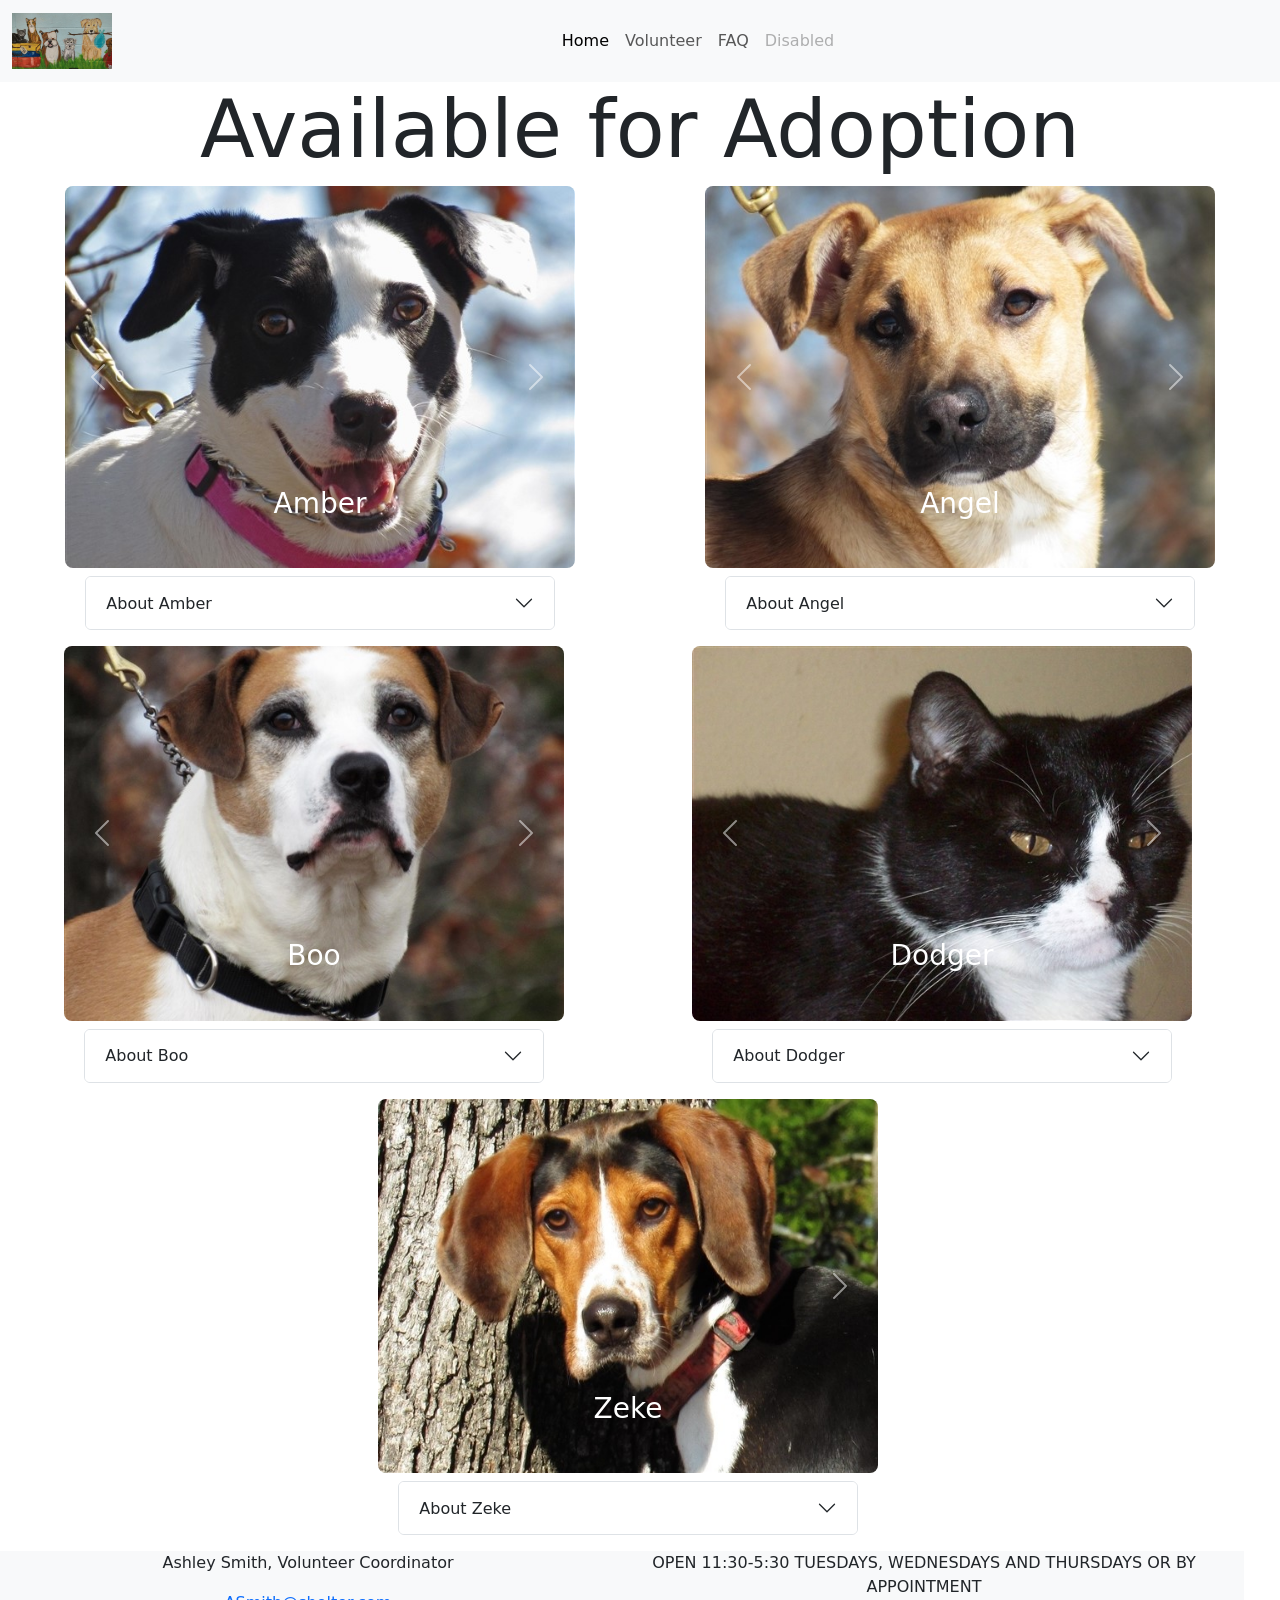
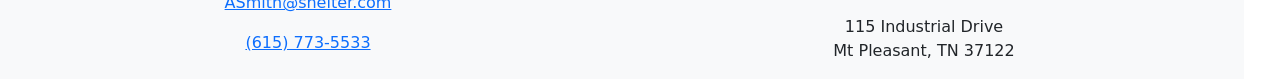
<file: index.html>
<!DOCTYPE html>
<html lang="en">
<head>
    <meta charset="UTF-8">
    <meta name="viewport" content="width=device-width, initial-scale=1.0">
    <link href="https://cdn.jsdelivr.net/npm/bootstrap@5.3.3/dist/css/bootstrap.min.css" rel="stylesheet" integrity="sha384-QWTKZyjpPEjISv5WaRU9OFeRpok6YctnYmDr5pNlyT2bRjXh0JMhjY6hW+ALEwIH" crossorigin="anonymous">
    <script src="https://cdn.jsdelivr.net/npm/bootstrap@5.3.3/dist/js/bootstrap.bundle.min.js" integrity="sha384-YvpcrYf0tY3lHB60NNkmXc5s9fDVZLESaAA55NDzOxhy9GkcIdslK1eN7N6jIeHz" crossorigin="anonymous"></script>
    <link rel="stylesheet" href="./styles.css">
    <title>Adopt</title>
</head>
<body>

    <div class="container-fluid">
        <div class="row">
            <div class="col gx-0">
                <nav class="navbar navbar-expand-lg bg-body-tertiary">
                    <div class="container-fluid">
                      <a class="navbar-brand" href="#"><img src="./Images/Path.jpeg" width="100px"></a>
                      <button class="navbar-toggler" type="button" data-bs-toggle="collapse" data-bs-target="#navbarNav" aria-controls="navbarNav" aria-expanded="false" aria-label="Toggle navigation">
                        <span class="navbar-toggler-icon"></span>
                      </button>
                      <div class="collapse navbar-collapse" id="navbarNav">
                        <ul class="navbar-nav">
                          <li class="nav-item">
                            <a class="nav-link active" aria-current="page" href="index.html">Home</a>
                          </li>
                          <li class="nav-item">
                            <a class="nav-link" href="./volunteer.html">Volunteer</a>
                          </li>
                          <li class="nav-item">
                            <a class="nav-link" href="./faq.html">FAQ</a>
                          </li>
                          <li class="nav-item">
                            <a class="nav-link disabled" aria-disabled="true">Disabled</a>
                          </li>
                        </ul>
                      </div>
                    </div>
                  </nav>
            </div>
        </div>
        <div class="row">
            <div class="col">
                <h1 class="display-1 text-center"> Available for Adoption</h1>
            </div>
        </div>
        <div class="row">
            <div class="col-xs-12 col-md-5 mx-auto">
                <div id="Amber" class="carousel slide carousel-fade">
                    <div class="carousel-inner">
                      <div class="carousel-item active">
                        <img src="./Images/Amber/Amber01 (Mt Pleasant).jpeg" class="d-block rounded-3 w-100" alt="...">
                        <div class="carousel-caption">
                            <h3>Amber</h3>
                        </div>
                      </div>
                      <div class="carousel-item">
                        <img src="./Images/Amber/02 (Mt Pleasant).jpeg" class="d-block rounded-3 w-100" alt="...">
                      </div>
                      <div class="carousel-item">
                        <img src="./Images/Amber/03 (Mt Pleasant).jpeg" class="d-block rounded-3 w-100" alt="...">
                      </div>
                    </div>
                    <button class="carousel-control-prev" type="button" data-bs-target="#Amber" data-bs-slide="prev">
                      <span class="carousel-control-prev-icon" aria-hidden="true"></span>
                      <span class="visually-hidden">Previous</span>0
                    </button>
                    <button class="carousel-control-next" type="button" data-bs-target="#Amber" data-bs-slide="next">
                      <span class="carousel-control-next-icon" aria-hidden="true"></span>
                      <span class="visually-hidden">Next</span>
                    </button>
                  </div>
                  <div class="row mt-2 my-3 mx-2">
                    <div class="col-12">
                      <div class="accordion" id="accordionAmber">
                        <div class="accordion-item">
                          <h2 class="accordion-header">
                            <button class="accordion-button collapsed" type="button" data-bs-toggle="collapse" data-bs-target="#panelsStayOpen-Amber" aria-expanded="true" aria-controls="panelsStayOpen-Amber">
                              About Amber
                            </button>
                          </h2>
                          <div id="panelsStayOpen-Amber" class="accordion-collapse collapse">
                            <div class="accordion-body">
                              <div class="col-6 my-3">
                                <ul class="">
                                  <li> Breed: Whippet & Labrador Mix</li>
                                      <li>Adult, Female, Medium</li>
                                      <li>Vaccinations up to date, spayed/neutered</li>
                              </ul>
                              </div>
                              <div class="col-6 my-3">
                                      <ul>
                                        <li>Primary Color: White
                                          <ul>
                                            <li>Secondary Color: Black</li>
                                          </ul>
                                        </li>
                                        <li>Weight: 56.7lbs</li>
                                        <li>Age: 2 years, 2 months, 0 weeks</li>
                                      </ul>
                              </div>
                            </div>
                          </div>
                        </div>
                    
                      </div>
                    </div>
       
                  </div>
            </div>
            <div class="col-xs-12 col-md-5 mx-auto">
                <div id="Angel" class="carousel slide carousel-fade">
                    <div class="carousel-inner">
                      <div class="carousel-item active">
                        <img src="./Images/Angel/Angel01 (Mt Pleasant).jpeg" class="d-block w-100 rounded-3" alt="...">
                        <div class="carousel-caption">
                            <h3>Angel</h3>
                        </div>
                      </div>
                      <div class="carousel-item">
                        <img src="./Images/Angel/02 (Mt Pleasant).jpeg" class="d-block w-100 rounded-3" alt="...">
                      </div>
                      <div class="carousel-item">
                        <img src="./Images/Angel/03 (Mt Pleasant).jpeg" class="d-block w-100 rounded-3" alt="...">
                      </div>
                    </div>
                    <button class="carousel-control-prev" type="button" data-bs-target="#Angel" data-bs-slide="prev">
                      <span class="carousel-control-prev-icon" aria-hidden="true"></span>
                      <span class="visually-hidden">Previous</span>
                    </button>
                    <button class="carousel-control-next" type="button" data-bs-target="#Angel" data-bs-slide="next">
                      <span class="carousel-control-next-icon" aria-hidden="true"></span>
                      <span class="visually-hidden">Next</span>
                    </button>
                  </div>
                  <div class="row mt-2 my-3 mx-2">
                    <div class="col-12">
                      <div class="accordion" id="accordionAngel">
                        <div class="accordion-item">
                          <h2 class="accordion-header">
                            <button class="accordion-button collapsed" type="button" data-bs-toggle="collapse" data-bs-target="#panelsStayOpen-Angel" aria-expanded="true" aria-controls="panelsStayOpen-Angel">
                              About Angel
                            </button>
                          </h2>
                          <div id="panelsStayOpen-Angel" class="accordion-collapse collapse">
                            <div class="accordion-body">
                              <div class="col-6 my-3">
                                <ul>
                                  <li>Breed: Labrador Retriever Mix</li>
                                      <li>Young Female Medium</li>
                                  <li>Vaccinations, up to date, spayed/neutered</li>
                                
                              
                                  
                                      <li>Primary color: Brown
                                          <ul>
                                            <li>Secondary color: Black</li>
                                          </ul>
                                      </li>
                                      <li>Weight: 33.2lbs</li>
                                      <li>Age: 0 years, 6 months, 3 weeks</li>
                                  </ul>
                              </div>
                            <div class="col">
                              <p class="mx-3">My litter was found dumped in a ditch. We were rescued but he couldn't keep us. He had nowhere
                                to keep us warm. I am sweet and a fast learner. I am pretty laid back for a puppy. </p>
                            </div>
                            </div>
                          </div>
                        </div>
                      
                    </div>
                    
                </div>
            </div>
        </div>
        <div class="row">
          <div class="col-xs-12 col-md-5 mx-auto">
            <div id="Boo" class="carousel slide carousel-fade">
              <div class="carousel-inner">
                <div class="carousel-item active">
                  <img src="./Images/Boo/boo01 (Mt Pleasant).jpeg" class="d-block w-100 rounded-3" alt="...">
                  <div class="carousel-caption"><h3>Boo</h3></div>
                </div>
                <div class="carousel-item">
                  <img src="./Images/Boo/02 (Mt Pleasant).jpeg" class="d-block w-100 rounded-3" alt="...">
                </div>
                <div class="carousel-item">
                  <img src="./Images/Boo/03 (Mt Pleasant).jpeg" class="d-block w-100 rounded-3" alt="...">
                </div>
              </div>
              <button class="carousel-control-prev" type="button" data-bs-target="#Boo" data-bs-slide="prev">
                <span class="carousel-control-prev-icon" aria-hidden="true"></span>
                <span class="visually-hidden">Previous</span>
              </button>
              <button class="carousel-control-next" type="button" data-bs-target="#Boo" data-bs-slide="next">
                <span class="carousel-control-next-icon" aria-hidden="true"></span>
                <span class="visually-hidden">Next</span>
              </button>
            </div>

              <div class="row mt-2 my-3  mx-2">
                <div class="col-12">
                  <div class="accordion" id="accordionBoo">
                    <div class="accordion-item">
                      <h2 class="accordion-header">
                        <button class="accordion-button  collapsed" type="button" data-bs-toggle="collapse" data-bs-target="#collapseOne" aria-expanded="true" aria-controls="collapseOne">
                          About Boo
                        </button>
                      </h2>
                      <div id="collapseOne" class="accordion-collapse collapse" data-bs-parent="#accordionExample">
                        <div class="accordion-body">
                          <div class="col-6">
                            <ul>
                              <li>Breed: Boxer Mix</li>
                              <li>Adult Male Large</li>
                              <li>HOUSE-TRAINED</li>
                              <li>Vaccinations up to date, spayed / neutered.</li>
                            </ul>
                          </div>
                          <div class="col-6">
                            <p class="text-center">Prefers a home without cats.</p>
                          </div>
                        </div>
                      </div>
                    </div>
                  
                </div>
                
                </div>
              </div>
          </div>
          <div class="col-xs-12 col-md-5 mx-auto">
            <div id="carouselExample" class="carousel slide carousel-fade">
              <div class="carousel-inner">
                <div class="carousel-item active">
                  <img src="./Images/Dodger/Dodger02 (Mt Pleasant).jpeg" class="d-block w-100 rounded-3" alt="...">
                  <div class="carousel-caption"><h3>Dodger</h3></div>
                </div>
                <div class="carousel-item">
                  <img src="./Images/Dodger/Dodger03.jpg" class="d-block w-100 rounded-3" alt="...">
                </div>
              </div>
              <button class="carousel-control-prev" type="button" data-bs-target="#carouselExample" data-bs-slide="prev">
                <span class="carousel-control-prev-icon" aria-hidden="true"></span>
                <span class="visually-hidden">Previous</span>
              </button>
              <button class="carousel-control-next" type="button" data-bs-target="#carouselExample" data-bs-slide="next">
                <span class="carousel-control-next-icon" aria-hidden="true"></span>
                <span class="visually-hidden">Next</span>
              </button>
            </div>
            <div class="row mt-2 my-3 mx-2">
              <div class="col-12">
                <div class="accordion" id="accordionDodger">
                  <div class="accordion-item">
                    <h2 class="accordion-header">
                      <button class="accordion-button collapsed" type="button" data-bs-toggle="collapse" data-bs-target="#collapseDodger" aria-expanded="true" aria-controls="collapseDodger">
                        About Dodger
                      </button>
                    </h2>
                    <div id="collapseDodger" class="accordion-collapse collapse" data-bs-parent="#accordionExample">
                      <div class="accordion-body">
                    <div class="col-6">
                          <ul>
                            <li>Breed: Domestic Short Hair Mix</li>
                              <li>Adult Male Small</li>
                              <li>Vaccinations up to date, spayed / neutered.</li>
                          </ul>
                        </div>
                        <div class="col-6">
                          <ul>
                            <li> Primary Color: Black <ul>
                                <li>Secondary Color: White</li>
                              </ul></li>
                            <li>Age: 6 years, 9 months, 1 week</li>
                          </ul>
                        </div>
                        <div class="col mx-3">
                          <p>Hanging out at the golf course was fun, but it's a lot nicer inside! I've been here a few months and
                            made new friends, but now I'm ready to find the right people to take me home.</p>
                        </div>
                      </div>
                    </div>
                    </div>
                  </div>
                
              </div>
              
            </div>
          </div>
          <div class="col-xs-12 col-md-5 mx-auto">
            <div id="Zeke" class="carousel slide carousel-fade">
              <div class="carousel-inner">
                <div class="carousel-item active">
                  <img src="./Images/Zeke/Zeke01 (Mt Pleasant).jpeg" class="d-block w-100 rounded-3" alt="...">
                  <div class="carousel-caption"><h3>Zeke</h3></div>
                </div>
                <div class="carousel-item">
                  <img src="./Images/Zeke/02 (Mt Pleasant).jpeg" class="d-block w-100 rounded-3" alt="...">
                </div>
                <div class="carousel-item">
                  <img src="./Images/Zeke/03 (Mt Pleasant).jpeg" class="d-block w-100 rounded-3" alt="...">
                </div>
              </div>
              <button class="carousel-control-prev" type="button" data-bs-target="#Zeke" data-bs-slide="prev">
                <span class="carousel-control-prev-icon" aria-hidden="true"></span>
                <span class="visually-hidden">Previous</span>
              </button>
              <button class="carousel-control-next" type="button" data-bs-target="#Zeke" data-bs-slide="next">
                <span class="carousel-control-next-icon" aria-hidden="true"></span>
                <span class="visually-hidden">Next</span>
              </button>
            </div>
            <div class="row  mt-2 my-3  mx-2">
              <div class="col-12">
                <div class="accordion" id="accordionZeke">
                  <div class="accordion-item">
                    <h2 class="accordion-header">
                      <button class="accordion-button collapsed" type="button" data-bs-toggle="collapse" data-bs-target="#collapseZeke" aria-expanded="true" aria-controls="collapseZeke">
                        About Zeke
                      </button>
                    </h2>
                    <div id="collapseZeke" class="accordion-collapse collapse" data-bs-parent="#accordionExample">
                      <div class="accordion-body">
                        <div class="col-6">
                          <ul>
                            <li> Breed: Coonhound & American Foxhound Mix</li>
                            <li>Adult Male Medium</li>
                            <li>House-Trained</li>
                            <li>Vaccinations up to date, spayed / neutered.</li>
                          </ul>
                        </div>
                        <div class="col-6">
                          <ul>
                            <li>Primary Color:Black 
                              <ul>
                                <li>Secondary Color:Brown</li>
                              </ul></li>
                            <li>Weight: 50.4lbs</li>
                              <li>Age: 4 years, 9 months, 4 weeks</li>
                          </ul>
                        </div>
                          <div class="col mx-3">
                            I am a very playful dog who is house trained and great with children. I get along with cats, male and
                            female dogs. I am very Affectionate. I am here looking for a very special family so I can Love them
                            and they can love me back
                          </div>
                      </div>
                    </div>
                  </div>
                
              </div>
              
              </div>
          </div>
          
        </div>
        <div class="row bg-body-tertiary">
          <div class="col-6 bg-body-tertiary">
            
            <address class="text-center">
              <p>Ashley Smith, Volunteer Coordinator</p>
              <a href="mailto:ASmith@shelter.com">ASmith@shelter.com</a> <br>
              <p>
              </p>
              <a href="tel:6157735533">(615) 773-5533</a>
            </address>
          </div>
          <div class="col-6">
            <p class="text-center">OPEN 11:30-5:30 TUESDAYS, WEDNESDAYS AND THURSDAYS OR BY APPOINTMENT</p>
            <p class="text-center">115 Industrial Drive <br> Mt Pleasant, TN 37122</p>
          </div>
        </div>
    </div>
</body>
</html>
</file>
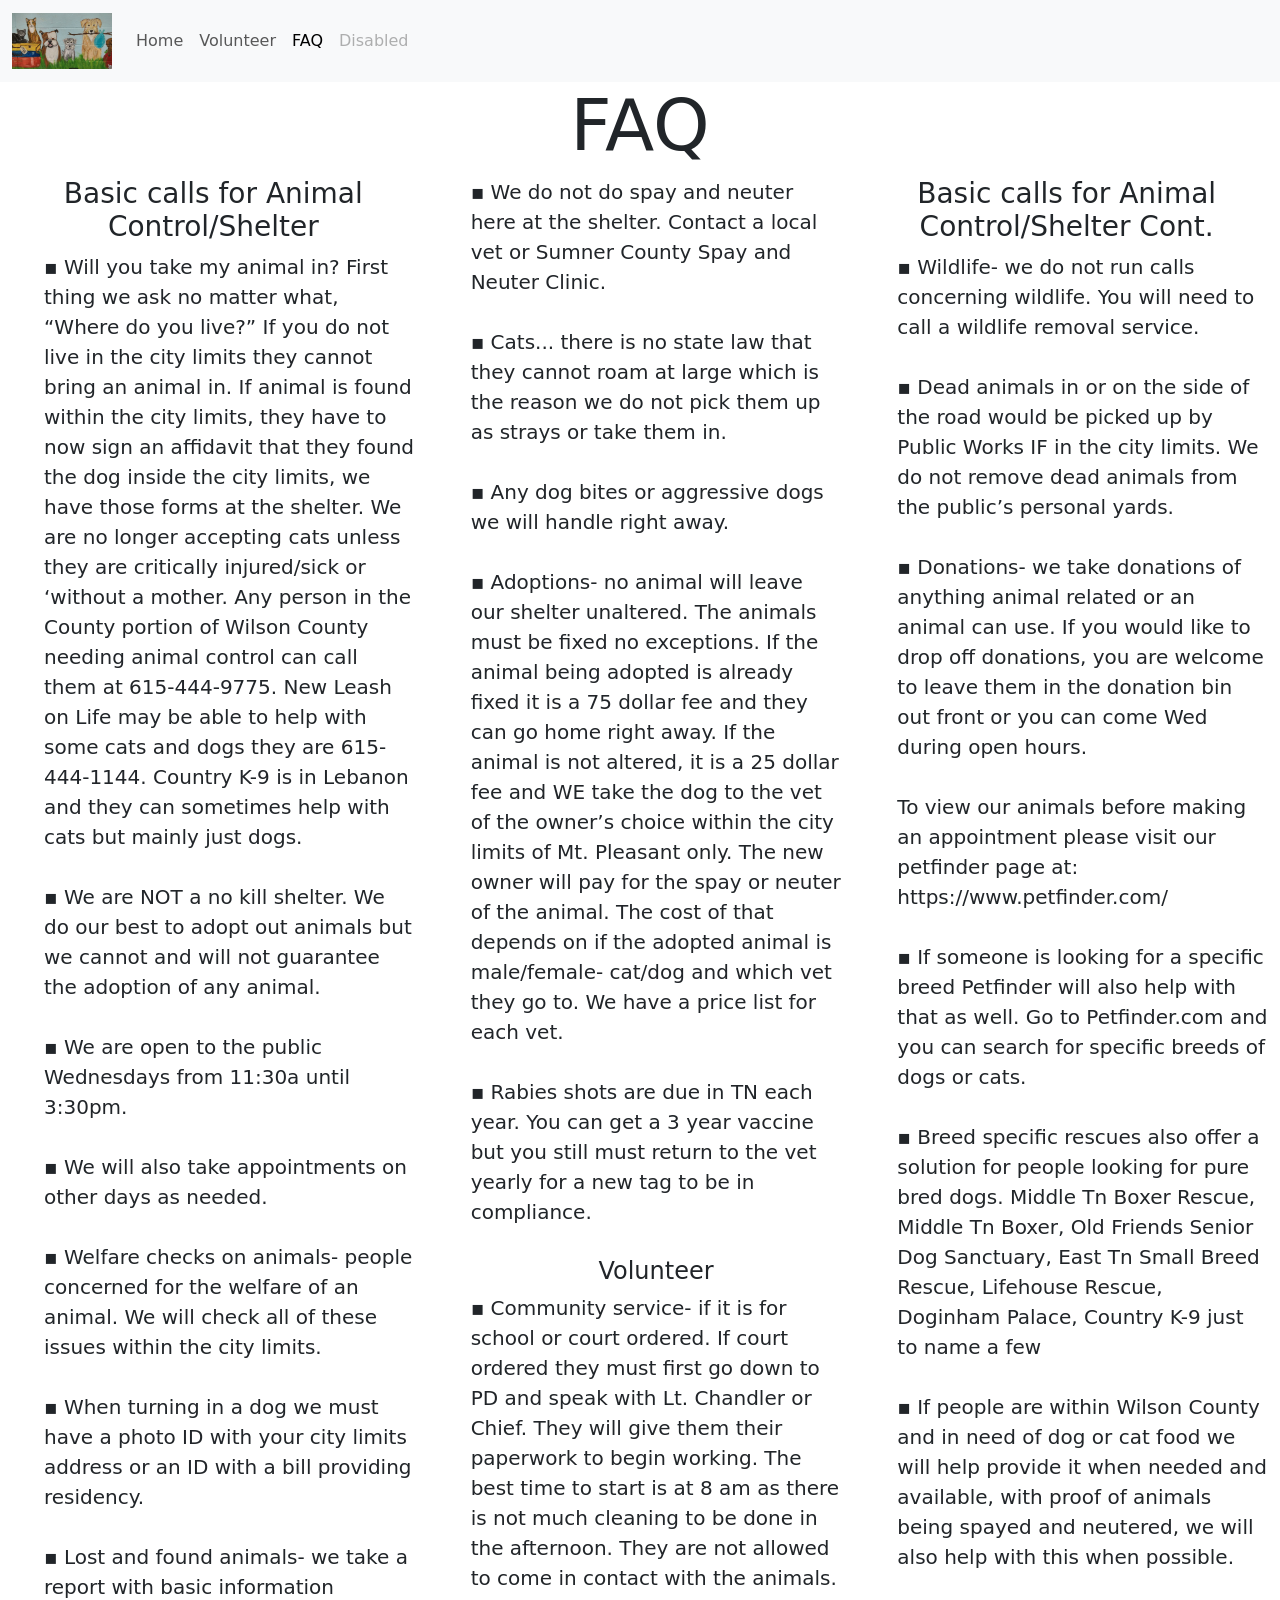
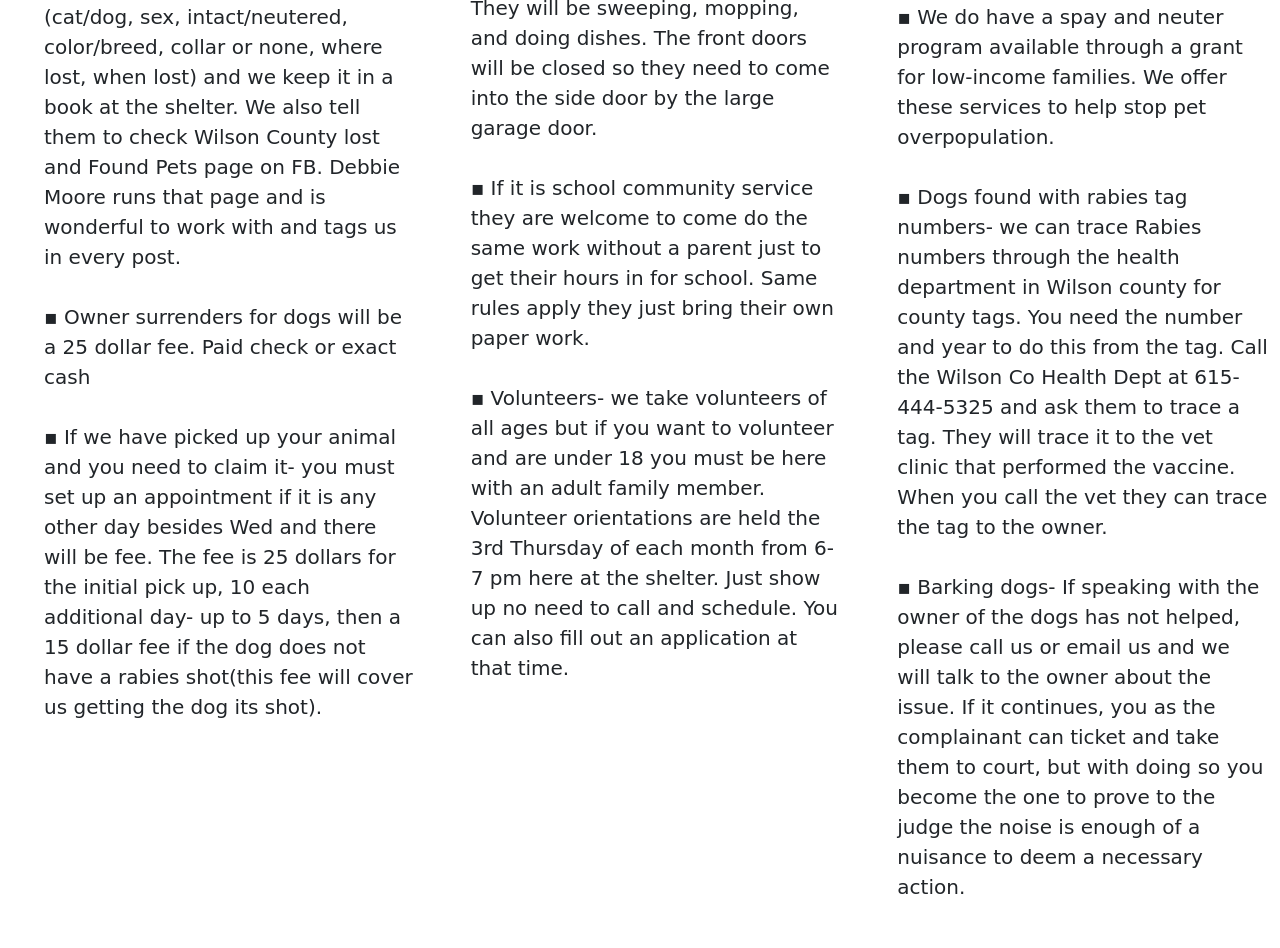
<file: faq.html>
<!DOCTYPE html>
<html lang="en">
<head>
    <meta charset="UTF-8">
    <meta name="viewport" content="width=device-width, initial-scale=1.0">
    <meta charset="UTF-8">
    <meta name="viewport" content="width=device-width, initial-scale=1.0">
    <link href="https://cdn.jsdelivr.net/npm/bootstrap@5.3.3/dist/css/bootstrap.min.css" rel="stylesheet" integrity="sha384-QWTKZyjpPEjISv5WaRU9OFeRpok6YctnYmDr5pNlyT2bRjXh0JMhjY6hW+ALEwIH" crossorigin="anonymous">
    <script src="https://cdn.jsdelivr.net/npm/bootstrap@5.3.3/dist/js/bootstrap.bundle.min.js" integrity="sha384-YvpcrYf0tY3lHB60NNkmXc5s9fDVZLESaAA55NDzOxhy9GkcIdslK1eN7N6jIeHz" crossorigin="anonymous"></script>
    <title>Document</title>
</head>
<body>
  <style>
    li {
      list-style-type: none;
    }

  </style>
    <div class="container-fluid">
        <div class="row">
            <div class="col gx-0">
                <nav class="navbar navbar-expand-lg bg-body-tertiary">
                    <div class="container-fluid">
                      <a class="navbar-brand" href="#"><img src="./Images/Path.jpeg" width="100px"></a>
                      <button class="navbar-toggler" type="button" data-bs-toggle="collapse" data-bs-target="#navbarNav" aria-controls="navbarNav" aria-expanded="false" aria-label="Toggle navigation">
                        <span class="navbar-toggler-icon"></span>
                      </button>
                      <div class="collapse navbar-collapse" id="navbarNav">
                        <ul class="navbar-nav">
                          <li class="nav-item">
                            <a class="nav-link"  href="./index.html">Home</a>
                          </li>
                          <li class="nav-item">
                            <a class="nav-link" href="./volunteer.html">Volunteer</a>
                          </li>
                          <li class="nav-item">
                            <a class="nav-link active" aria-current="page" href="./faq.html">FAQ</a>
                          </li>
                          <li class="nav-item">
                            <a class="nav-link disabled" aria-disabled="true">Disabled</a>
                          </li>
                        </ul>
                      </div>
                    </div>
                  </nav>
            </div>
        </div>
        <div class="row fs-5">
            <div class="col-12">
                <h1 class="display-2 text-center"">FAQ</h1>
            </div>
            <div class="col-xs-12 col-md-4 mx-auto">
                
<h3 class="text-center">Basic calls for Animal Control/Shelter </h3>
<ul>
  <li>▪ Will you take my animal in? First thing we ask no matter what, “Where do you live?” If you do not live in the city limits they cannot bring an animal in. If animal is found within the city limits, they have to now sign an affidavit that they found the dog inside the city limits, we have those forms at the shelter. We are no longer accepting cats unless they are critically injured/sick or ‘without a mother. Any person in the County portion of Wilson County needing animal control can call them at 615-444-9775. New Leash on Life may be able to help with some cats and dogs they are 615-444-1144. Country K-9 is in Lebanon and they can sometimes help with cats but mainly just dogs.</li> <br>
  <li>▪ We are NOT a no kill shelter. We do our best to adopt out animals but we cannot and will not guarantee the adoption of any animal.</li> <br>
  <li>▪ We are open to the public Wednesdays from 11:30a until 3:30pm.</li> <br>
  <li>▪ We will also take appointments on other days as needed.</li> <br>
  <li>▪ Welfare checks on animals- people concerned for the welfare of an animal. We will check all of these issues within the city limits.</li> <br>
  <li>▪ When turning in a dog we must have a photo ID with your city limits address or an ID with a bill providing residency.</li> <br>
  <li>▪ Lost and found animals- we take a report with basic information (cat/dog, sex, intact/neutered, color/breed, collar or none, where lost, when lost) and we keep it in a book at the shelter. We also tell them to check Wilson County lost and Found Pets page on FB. Debbie Moore runs that page and is wonderful to work with and tags us in every post.</li> <br>
  <li>▪ Owner surrenders for dogs will be a 25 dollar fee. Paid check or exact cash</li> <br>
  <li>▪ If we have picked up your animal and you need to claim it- you must set up an appointment if it is any other day besides Wed and there will be fee. The fee is 25 dollars for the initial pick up, 10 each additional day- up to 5 days, then a 15 dollar fee if the dog does not have a rabies shot(this fee will cover us getting the dog its shot).</li> <br>
  
  
</ul> 
            </div>
            <div class="col-xs-12 col-md-4 mx-auto">
              <ul>
                <li>▪ We do not do spay and neuter here at the shelter. Contact a local vet or Sumner County Spay and Neuter Clinic.</li> <br>
  <li>▪ Cats... there is no state law that they cannot roam at large which is the reason we do not pick them up as strays or take them in.</li> <br>
  <li>▪ Any dog bites or aggressive dogs we will handle right away.</li> <br>
  <li>▪ Adoptions- no animal will leave our shelter unaltered. The animals must be fixed no exceptions. If the animal being adopted is already fixed it is a 75 dollar fee and they can go home right away. If the animal is not altered, it is a 25 dollar fee and WE take the dog to the vet of the owner’s choice within the city limits of Mt. Pleasant only. The new owner will pay for the spay or neuter of the animal. The cost of that depends on if the adopted animal is male/female- cat/dog and which vet they go to. We have a price list for each vet.</li> <br>
  <li>▪ Rabies shots are due in TN each year. You can get a 3 year vaccine but you still must return to the vet yearly for a new tag to be in compliance.</li> <br>
  <h4 class="text-center">Volunteer</h4>
  <li>▪ Community service-  if it is for school or court ordered. If court ordered they must first go down to PD and speak with Lt. Chandler or Chief. They will give them their paperwork to begin working. The best time to start is at 8 am as there is not much cleaning to be done in the afternoon. They are not allowed to come in contact with the animals. They will be sweeping, mopping, and doing dishes. The front doors will be closed so they need to come into the side door by the large garage door.</li> <br>
  <li>▪ If it is school community service they are welcome to come do the same work without a parent just to get their hours in for school. Same rules apply they just bring their own paper work.</li> <br>
  <li>▪ Volunteers- we take volunteers of all ages but if you want to volunteer and are under 18 you must be here with an adult family member. Volunteer orientations are held the 3rd Thursday of each month from 6-7 pm here at the shelter. Just show up no need to call and schedule. You can also fill out an application at that time.</li> <br>
              </ul>
            </div>
            <div class="col-xs-12 col-md-4 mx-auto">
              <h3 class="text-center">Basic calls for Animal Control/Shelter Cont.</h3>
              <ul>
                <li>▪ Wildlife- we do not run calls concerning wildlife. You will need to call a wildlife removal service.</li> <br>
  <li>▪ Dead animals in or on the side of the road would be picked up by Public Works IF in the city limits. We do not remove dead animals from the public’s personal yards.</li> <br>
  
  <li>▪ Donations- we take donations of anything animal related or an animal can use. If you would like to drop off donations, you are welcome to leave them in the donation bin out front or you can come Wed during open hours.</li> <br>
  <li>To view our animals before making an appointment please visit our petfinder page at:  https://www.petfinder.com/</li> <br>
  <li>▪ If someone is looking for a specific breed Petfinder will also help with that as well. Go to Petfinder.com and you can search for specific breeds of dogs or cats.</li> <br>
  <li>▪ Breed specific rescues also offer a solution for people looking for pure bred dogs. Middle Tn Boxer Rescue, Middle Tn Boxer, Old Friends Senior Dog Sanctuary, East Tn Small Breed Rescue, Lifehouse Rescue, Doginham Palace, Country K-9 just to name a few</li> <br>
  <li>▪ If people are within Wilson County and in need of dog or cat food we will help provide it when needed and available, with proof of animals being spayed and neutered, we will also help with this when possible.</li> <br>
  <li>▪ We do have a spay and neuter program available through a grant for low-income families. We offer these services to help stop pet overpopulation.</li> <br>
  <li>▪ Dogs found with rabies tag numbers- we can trace Rabies numbers through the health department in Wilson county for county tags. You need the number and year to do this from the tag. Call the Wilson Co Health Dept at 615-444-5325 and ask them to trace a tag. They will trace it to the vet clinic that performed the vaccine. When you call the vet they can trace the tag to the owner.</li> <br>
  <li>▪ Barking dogs- If speaking with the owner of the dogs has not helped, please call us or email us and we will talk to the owner about the issue. If it continues, you as the complainant can ticket and take them to court, but with doing so you become the one to prove to the judge the noise is enough of a nuisance to deem a necessary action.</li> <br>
              </ul>
            </div>
        </div>
    </div>
</body>
</html>
</file>
<file: styles.css>
ul {
    display: table;
    margin: 0 auto;
}

.wrap {
    height: 700px;
    overflow: hidden;
}
</file>
